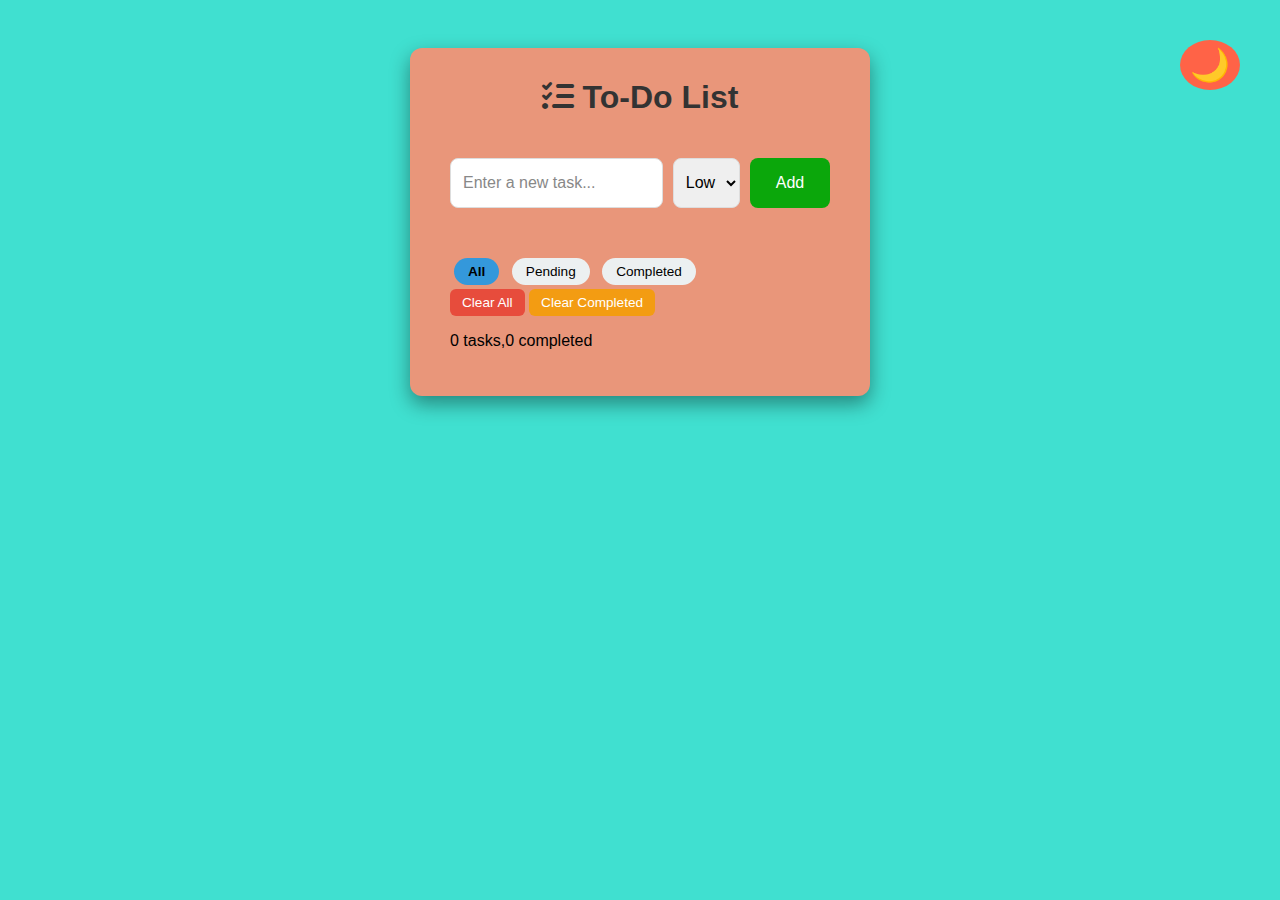
<file: index.html>
<!DOCTYPE html>
<html lang="en">
<head>
    <meta charset="UTF-8">
    <meta name="viewport" content="width=device-width, initial-scale=1.0">
    <title>To-Do List App</title>
    <link rel="stylesheet" href="https://cdnjs.cloudflare.com/ajax/libs/font-awesome/6.5.0/css/all.min.css">
    <link rel="stylesheet" href="css/task.css">
</head>
<body>
    <div class="container">
        <h1><i class="fa-solid fa-list-check"></i> To-Do List</h1>

        <!--Input box+add button-->
        <div class="input-section">
            <input type="text" id="taskInput" placeholder="Enter a new task...">
            <select id="priorityInput">
                <option value="low">Low</option>
                <option value="medium">Medium</option>
                <option value="high">High</option>
            </select>
            <button id="addBtn" title="Add a new task">Add</button>
        </div>
        
        <!--Task list-->
        <ul id="taskList"></ul>
        <div>
            <button id="showAll">All</button>
            <button id="showPending">Pending</button>
            <button id="showCompleted">Completed</button>
        </div>
        <div class="action-buttons">
            <button id="clearAll">Clear All</button>
            <button id="clearCompleted">Clear Completed</button>
        </div>
        <p id="taskCount">0 tasks, 0 completed</p>
    </div>
        <button id="darkModeBtn">🌙</button>
        
    <script src="js/task.js"></script>
</body>
</html>
</file>
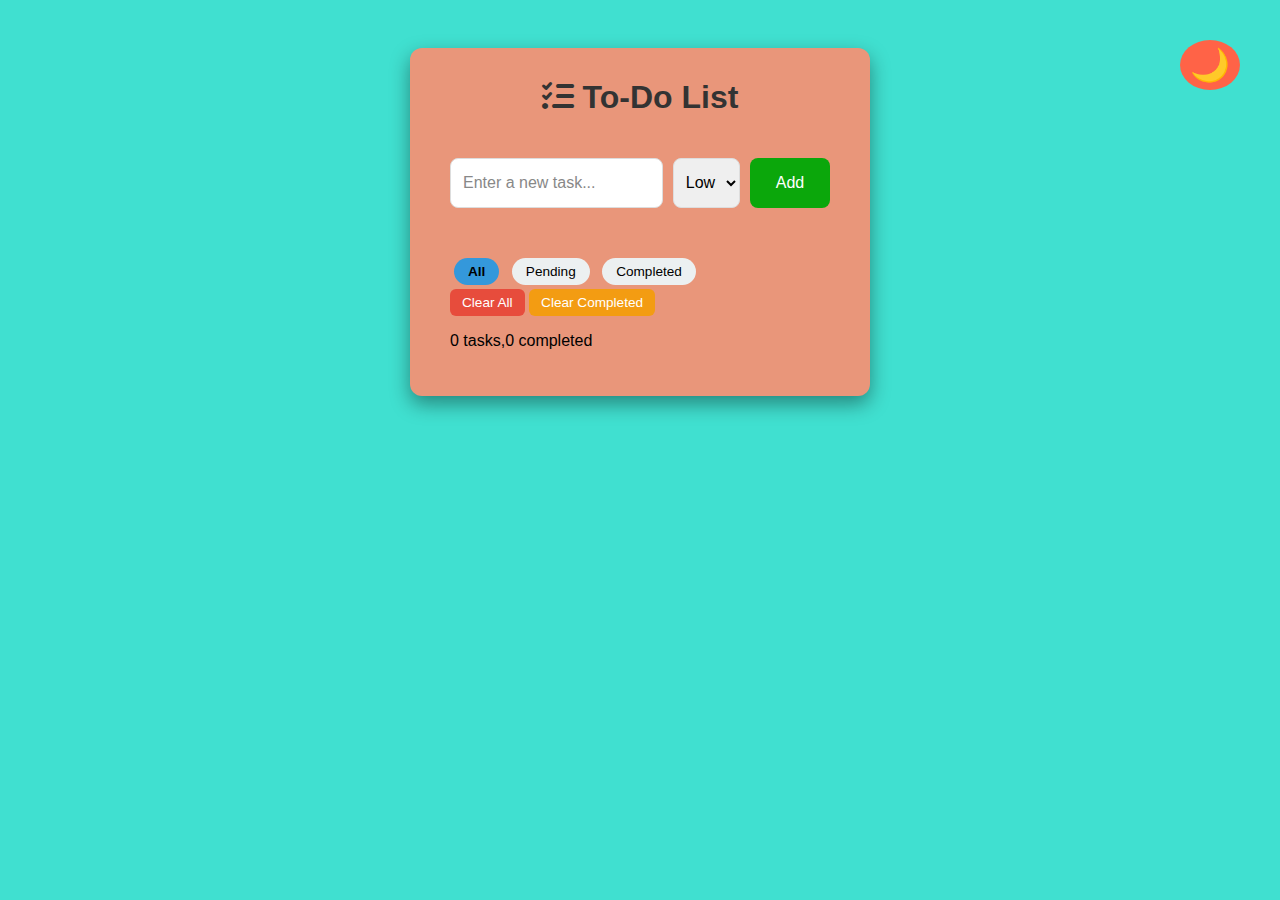
<file: html/index.html>
<!DOCTYPE html>
<html lang="en">
<head>
    <meta charset="UTF-8">
    <meta name="viewport" content="width=device-width, initial-scale=1.0">
    <title>To-Do List App</title>
    <link rel="stylesheet" href="https://cdnjs.cloudflare.com/ajax/libs/font-awesome/6.5.0/css/all.min.css">
    <link rel="stylesheet" href="../css/task.css">
</head>
<body>
    <div class="container">
        <h1><i class="fa-solid fa-list-check"></i> To-Do List</h1>

        <!--Input box+add button-->
        <div class="input-section">
            <input type="text" id="taskInput" placeholder="Enter a new task...">
            <select id="priorityInput">
                <option value="low">Low</option>
                <option value="medium">Medium</option>
                <option value="high">High</option>
            </select>
            <button id="addBtn" title="Add a new task">Add</button>
        </div>
        
        <!--Task list-->
        <ul id="taskList"></ul>
        <div>
            <button id="showAll">All</button>
            <button id="showPending">Pending</button>
            <button id="showCompleted">Completed</button>
        </div>
        <div class="action-buttons">
            <button id="clearAll">Clear All</button>
            <button id="clearCompleted">Clear Completed</button>
        </div>
        <p id="taskCount">0 tasks, 0 completed</p>
    </div>
        <button id="darkModeBtn">🌙</button>
        
    <script src="../js/task.js"></script>
</body>
</html>
</file>
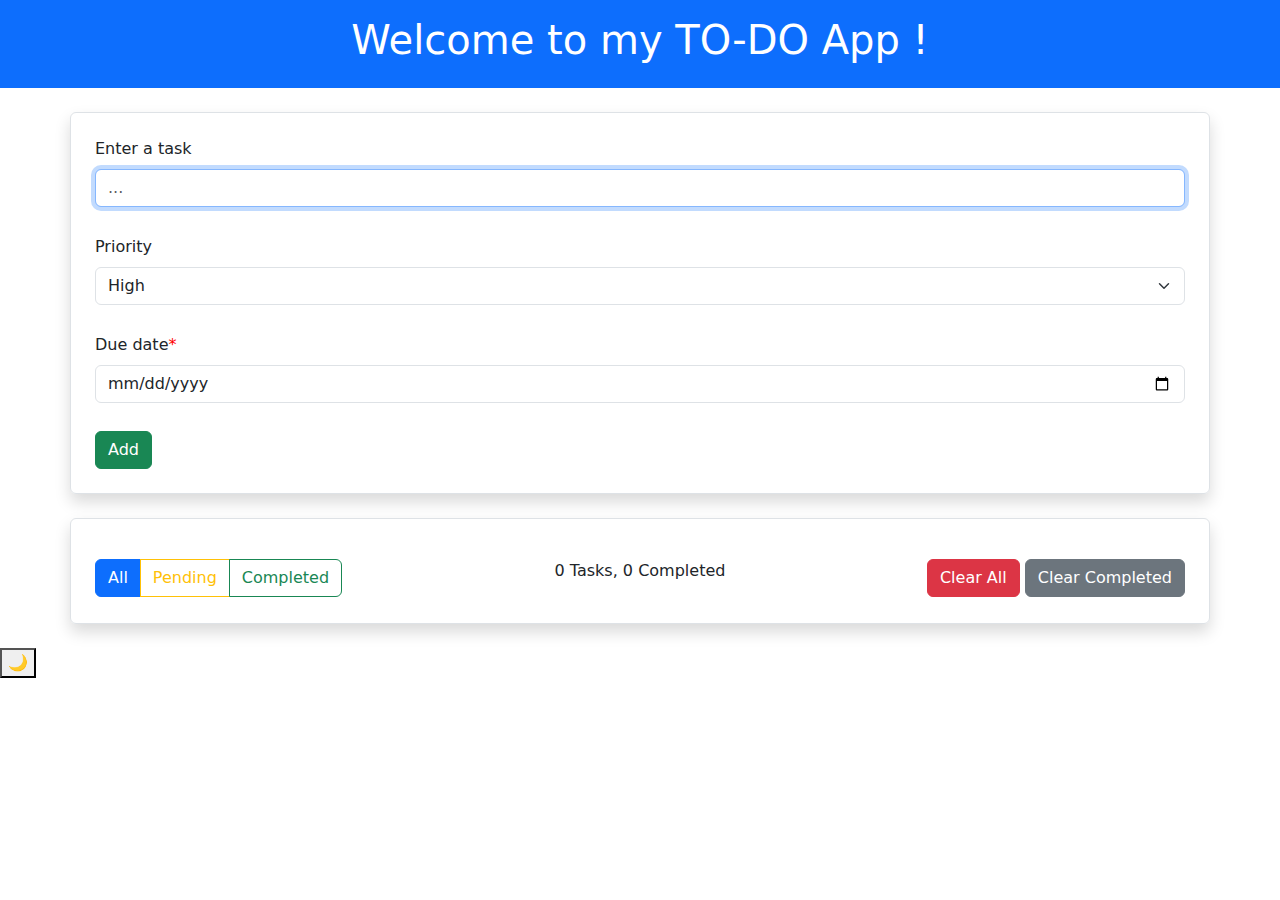
<file: index1.html>
<!DOCTYPE html>
<html lang="en">
<head>
    <meta charset="UTF-8">
    <meta name="viewport" content="width=device-width, initial-scale=1.0">
    <title>Version 1 of My TO-DO App</title>
    <link rel="stylesheet" href="./css/task1.css">
    <link rel="stylesheet" href="https://cdn.jsdelivr.net/npm/bootstrap@5.3.8/dist/css/bootstrap.min.css">
</head>
<body>
    <header class="bg-primary text-white text-center py-3">
        <h1>Welcome to my TO-DO App !</h1>
    </header>
    
    <section class="container my-4 p-4 border rounded shadow">
        <label for="task" class="form-label">Enter a task</label><br>
        <input type="text" id="task" class="form-control mb-1" name="task" placeholder="..." autofocus><br>
        <label for="priority" class="form-label">Priority</label><br>
        <select name="priority" id="priority" class="form-select mb-1">
            <option value="high">High</option>
            <option value="medium">Medium</option>
            <option value="low">Low</option>
        </select><br>
        <label for="time" class="form-label">Due date<span style="color:red;">*</span></label><br>
        <input type="date" id="time" class="form-control mb-1" required><br>
        <button type="button" id="addBtn" class="btn btn-success">Add</button>
    </section>

    <section class="container my-4 p-4 border rounded shadow">
        <ul id="taskList"></ul>
        <div class="row mt-3">
            <div class="col">
                <div class="btn-group">
                    <button type="button" id="all" class="btn btn-outline-primary">All</button>
                    <button type="button" id="pending" class="btn btn-outline-warning">Pending</button>
                    <button type="button" id="completed" class="btn btn-outline-success">Completed</button>
                </div>
            </div>
            
            <div class="col text-center">
                <p id="taskCount">0 Tasks , 0 Completed</p>
            </div>
        
            <div class="col text-end">
                <button type="button" id="clearAll" class="btn btn-danger">Clear All</button>
                <button type="button" id="clearCompleted" class="btn btn-secondary">Clear Completed</button>
            </div>
        </div>
        
    </section>
    <button id="darkMode">🌙</button>
    <script src="./js/task1.js"></script>
    <script src="https://cdn.jsdelivr.net/npm/bootstrap@5.3.8/dist/js/bootstrap.bundle.min.js"></script>
</body>
</html>
</file>
<file: css/task.css>
body{
    font-family:'Segoe UI', Tahoma, Geneva, Verdana, sans-serif;
    background:turquoise;
    display:flex;
    justify-content: center;
    padding-top: 40px;
   
}
.container{
    background-color:darksalmon;
    padding:30px 40px;
    border-radius: 12px;
    width:380px;
    box-shadow: 0 8px 20px rgba(0,0,0,0.4);  
}

h1{
    text-align: center;
    color:#333;
    position: relative;
    top:-20px;
}

.input-section{
    display:flex;
    gap:10px;
}
.input-section input{
    flex:1;
    padding:10px 12px;
    box-sizing: border-box;
}

.input-section input::placeholder{
    color:#888;
    opacity: 1;
}

.input-section input,
.input-section select,
.input-section button{
    color:black;
    border: 1px solid #ddd;
    outline: none;
    border-radius: 8px;
    font-size: 1rem;
    height: 50px;
    width: 80px;
}

.input-section select{
    width:67px;
    text-align: center;
    cursor: pointer;
}

.input-section button{
    background-color: rgb(11, 167, 11);
    border: none;
    color:white;
}
.input-section button:hover{
    background-color: #0b8b11;
    cursor: pointer;
    color:white;
    transition: 0.3s;
}

#taskList{
    list-style: none;
    padding:0;
    margin-top: 30px;
    max-height: 250px;
    overflow-y: auto;
    scrollbar-width:thin;
}

#taskList::-webkit-scrollbar{
    width:6px;
}

#taskList::-webkit-scrollbar-thumb{
    background: #bbb;
    border-radius: 10px;
}
#taskList::-webkit-scrollbar-thumb:hover{
    background: #888;
}

#taskList li{
    margin-bottom: 10px;
    padding:10px;
    border-radius: 8px;
    display:flex;
    justify-content: space-between;
    align-items: flex-start;
    gap:10px;
    overflow-wrap: break-word;
}

#taskList li span{
    flex:1;
    word-break: break-word;
    white-space: pre-wrap;
    }

#taskList li.completed span{
    
    text-decoration: line-through;
    color:grey;
}

.task-buttons i{
    margin-left: 10px;
    cursor: pointer;
}

.task-buttons .fa-check{
    color: green;
}

.task-buttons .fa-trash{
    color:red;
}

li.low span{color:bisque}
li.medium span{color:orange;}
li.high span{color:red;}

button.active-filter{
    background-color: #3498db !important;
    color:white;
    border: none;
    border-radius: 4px;
    font-weight: bold;
}

#darkModeBtn{
    font-size: 2rem;
    padding: 6px 10px;
    border: none;
    border-radius: 50%;
    background-color:tomato;
    cursor: pointer;
    position:absolute;
    top:40px;
    right:40px;
    
}

#darkModeBtn:hover{
    background-color:rgb(245, 80, 51);
    transform: scale(1.1);
}

button{
    cursor: pointer;
    font-size: 0.85rem;
    border-radius: 6px;
    border:none;
    padding: 6px 12px;
    transition: background 0.3s, transform 0.2s;
}

#clearAll{
    background:#e74c3c;
    color:white;
}

#clearAll:hover{
    background-color: #c0392b;
    transform: scale(1.05);
}

#clearCompleted{
    background: #f39c12;
    color:white;
}
#clearCompleted:hover{
    background: #d68910;
    transform: scale(1.05);
}

body.dark-mode{
    background-color: #121212;
    color:#ffffff;
    gap:8px;
}

body.dark-mode input,
body.dark-mode select,
body.dark-mode button,
body.dark-mode li{
    background-color: #1e1e1e;
    color:#ffffff;
    border:1px solid #333;
}

body.dark-mode .completed span{
    color:#888;
}

#showAll,#showPending,#showCompleted{
    background-color: #ecf0f1;
    border-radius:20px ;
    padding:6px 14px;
    margin:4px;
    font-size:0.85rem;
    color:black;
}
#showAll:hover,#showPending:hover,#showCompleted:hover{
    background: #dcdde1;
}
</file>
<file: css/task1.css>
body{
    background-color: #f8f9fa;
    
}

.completedTask { 
    opacity:0.6;
}
.completedTask .card-title,.completedTask p{
    text-decoration: line-through;
    color:grey;
}

.dark-mode{
    background-color: #121212;
    color:#e0e0e0;
}
.dark-mode .card{
    background-color: #1e1e1e;
    color:#e0e0e0;
    border:1px solid #333;
}
.dark-mode input,.dark-mode select{
    background-color: #1e1e1e;
    color:#e0e0e0;
    border:1px solid #333;
}
.dark-mode button{
    border:none;
}
.dark-mode header.bg-primary{
    background-color: #1f1f1f !important;
}

#taskList{
    display:grid; 
    grid-template-columns: repeat(auto-fill,minmax(280px,1fr)); 
    gap:1rem;
    max-height:380px;
    overflow-y: auto;
    padding: 0;
    margin:0;
    list-style: none;
}

#taskList .card{
    height:160px;
}

.task-title{
    flex:1;
    white-space:nowrap;
    overflow: hidden;
    text-overflow: ellipsis;
}

#modalTaskTitle{
    white-space: normal;
    word-wrap: break-word;
}

.action-row{
    display:flex;
    justify-content: space-between;
    margin-top: 10px;
}

/*Highlight active filter */
.filters-row .btn.active,.filters-row .btn.active-filter{
    color:#fff;
}
</file>
